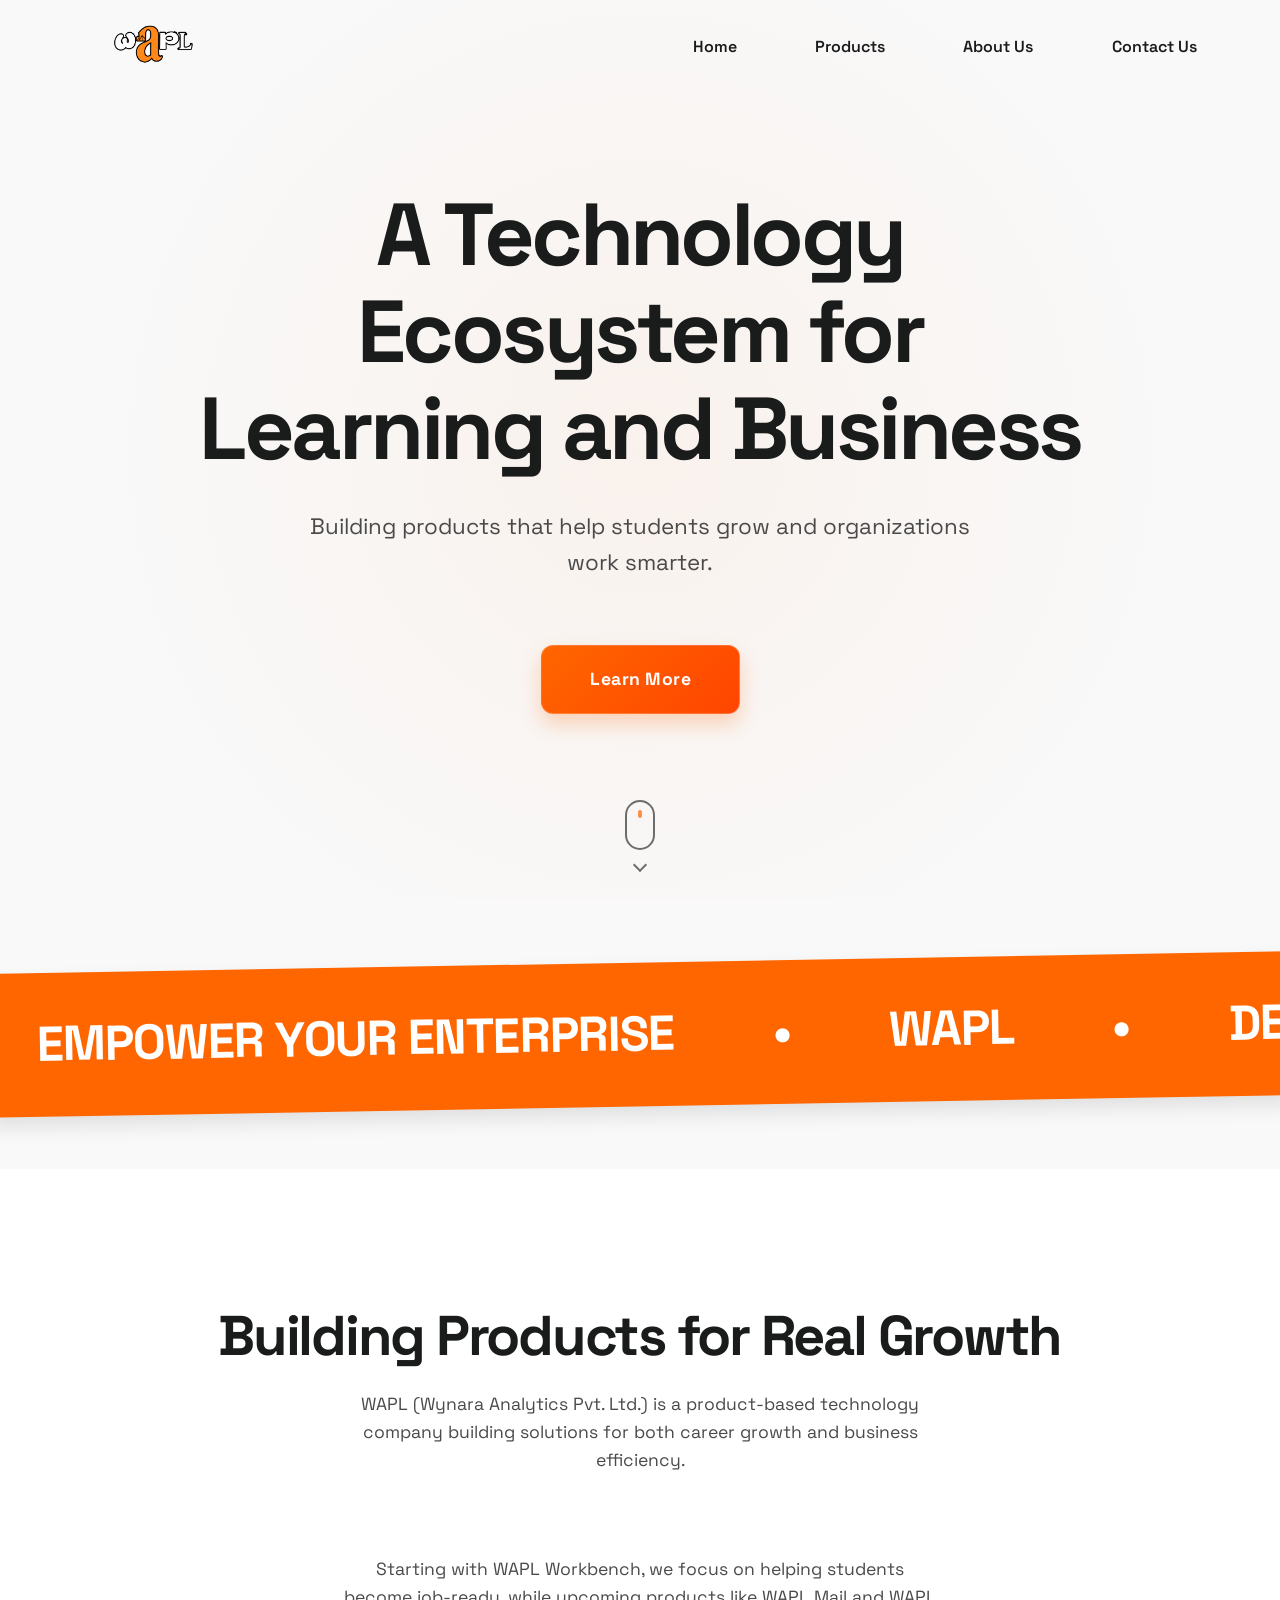
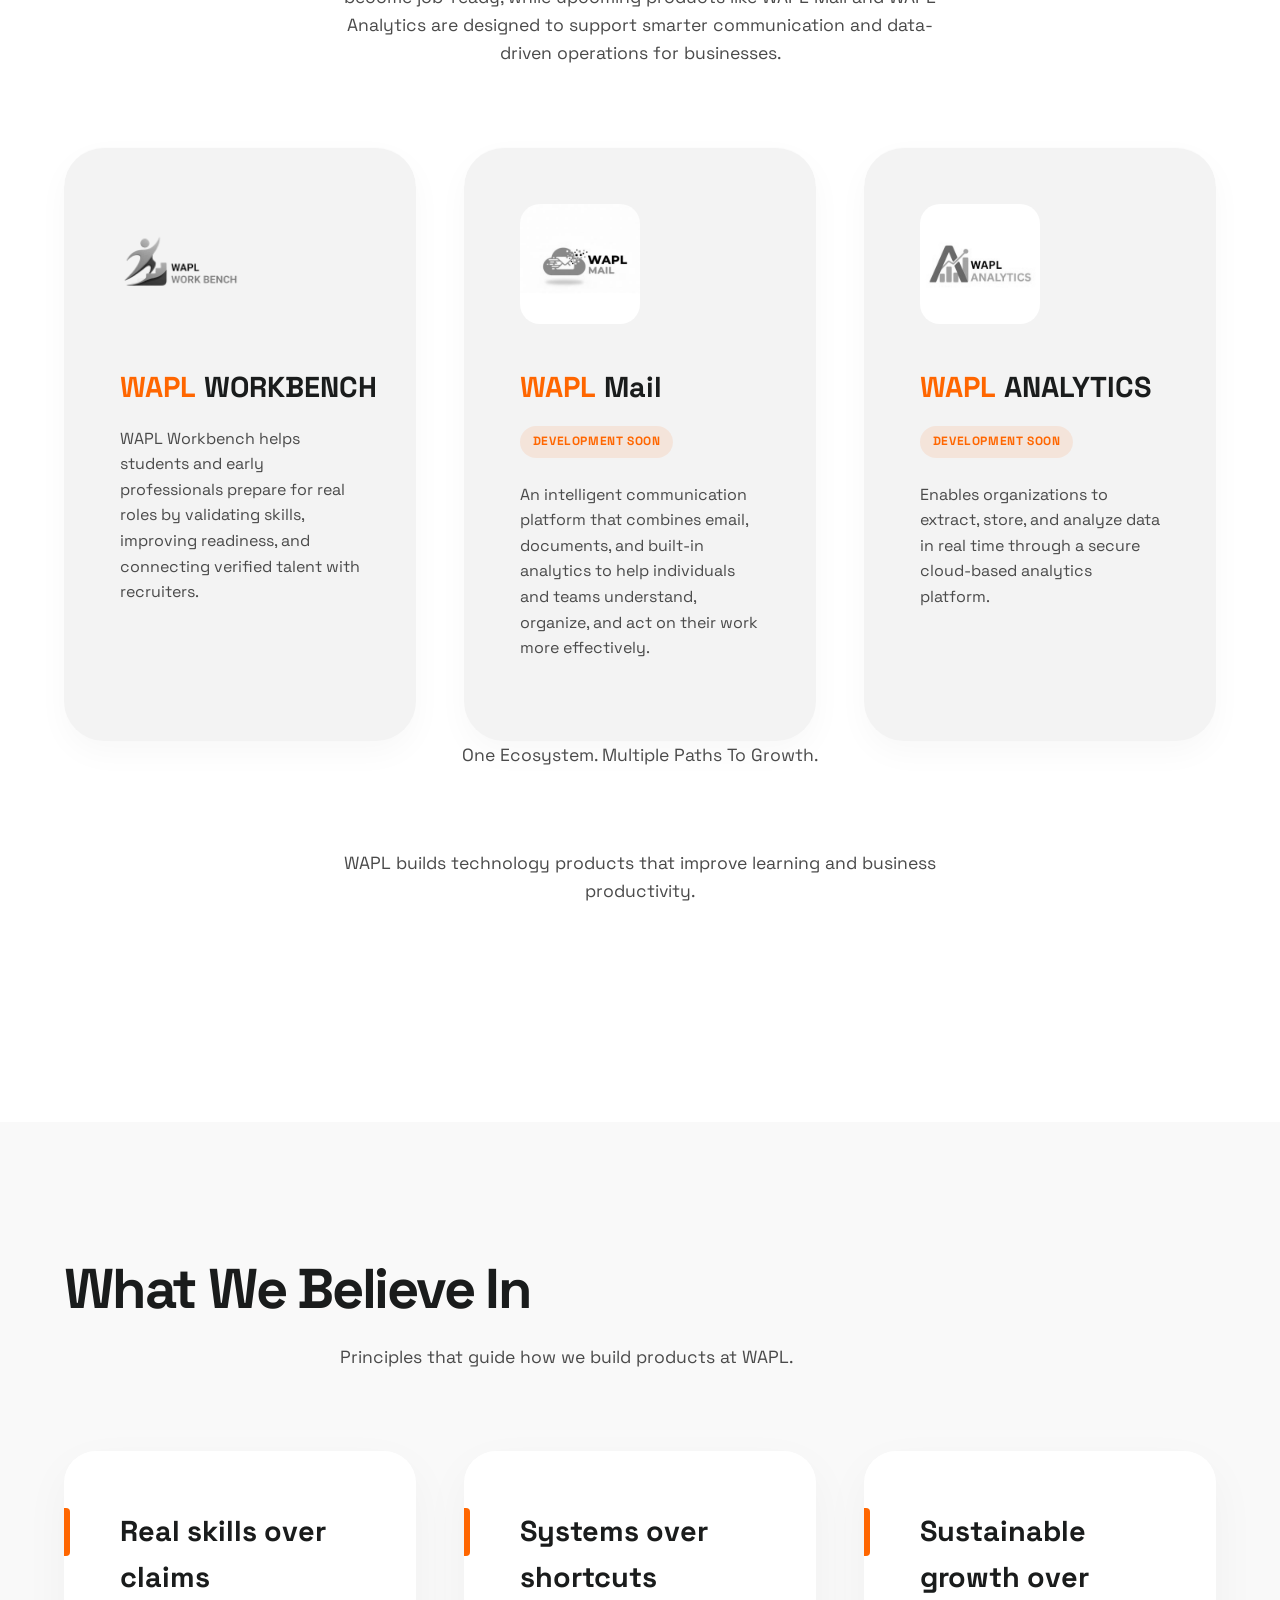
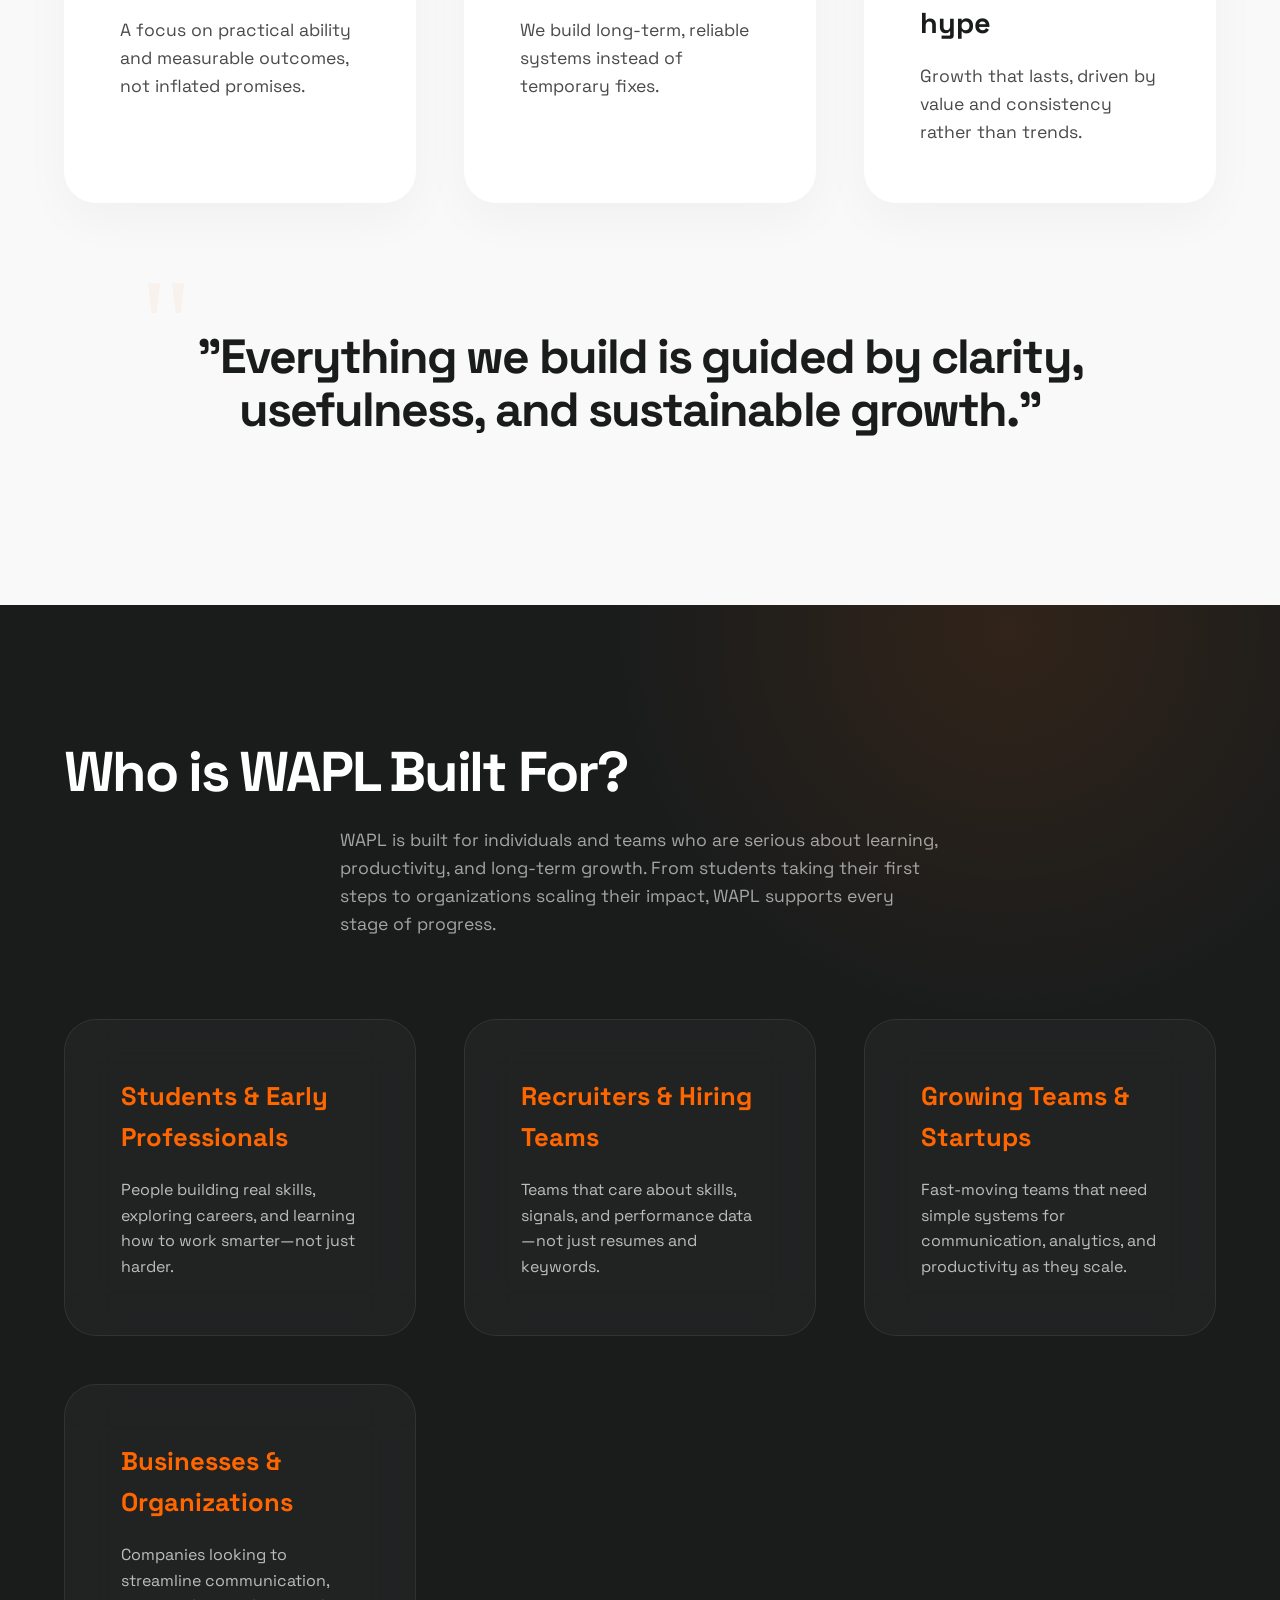
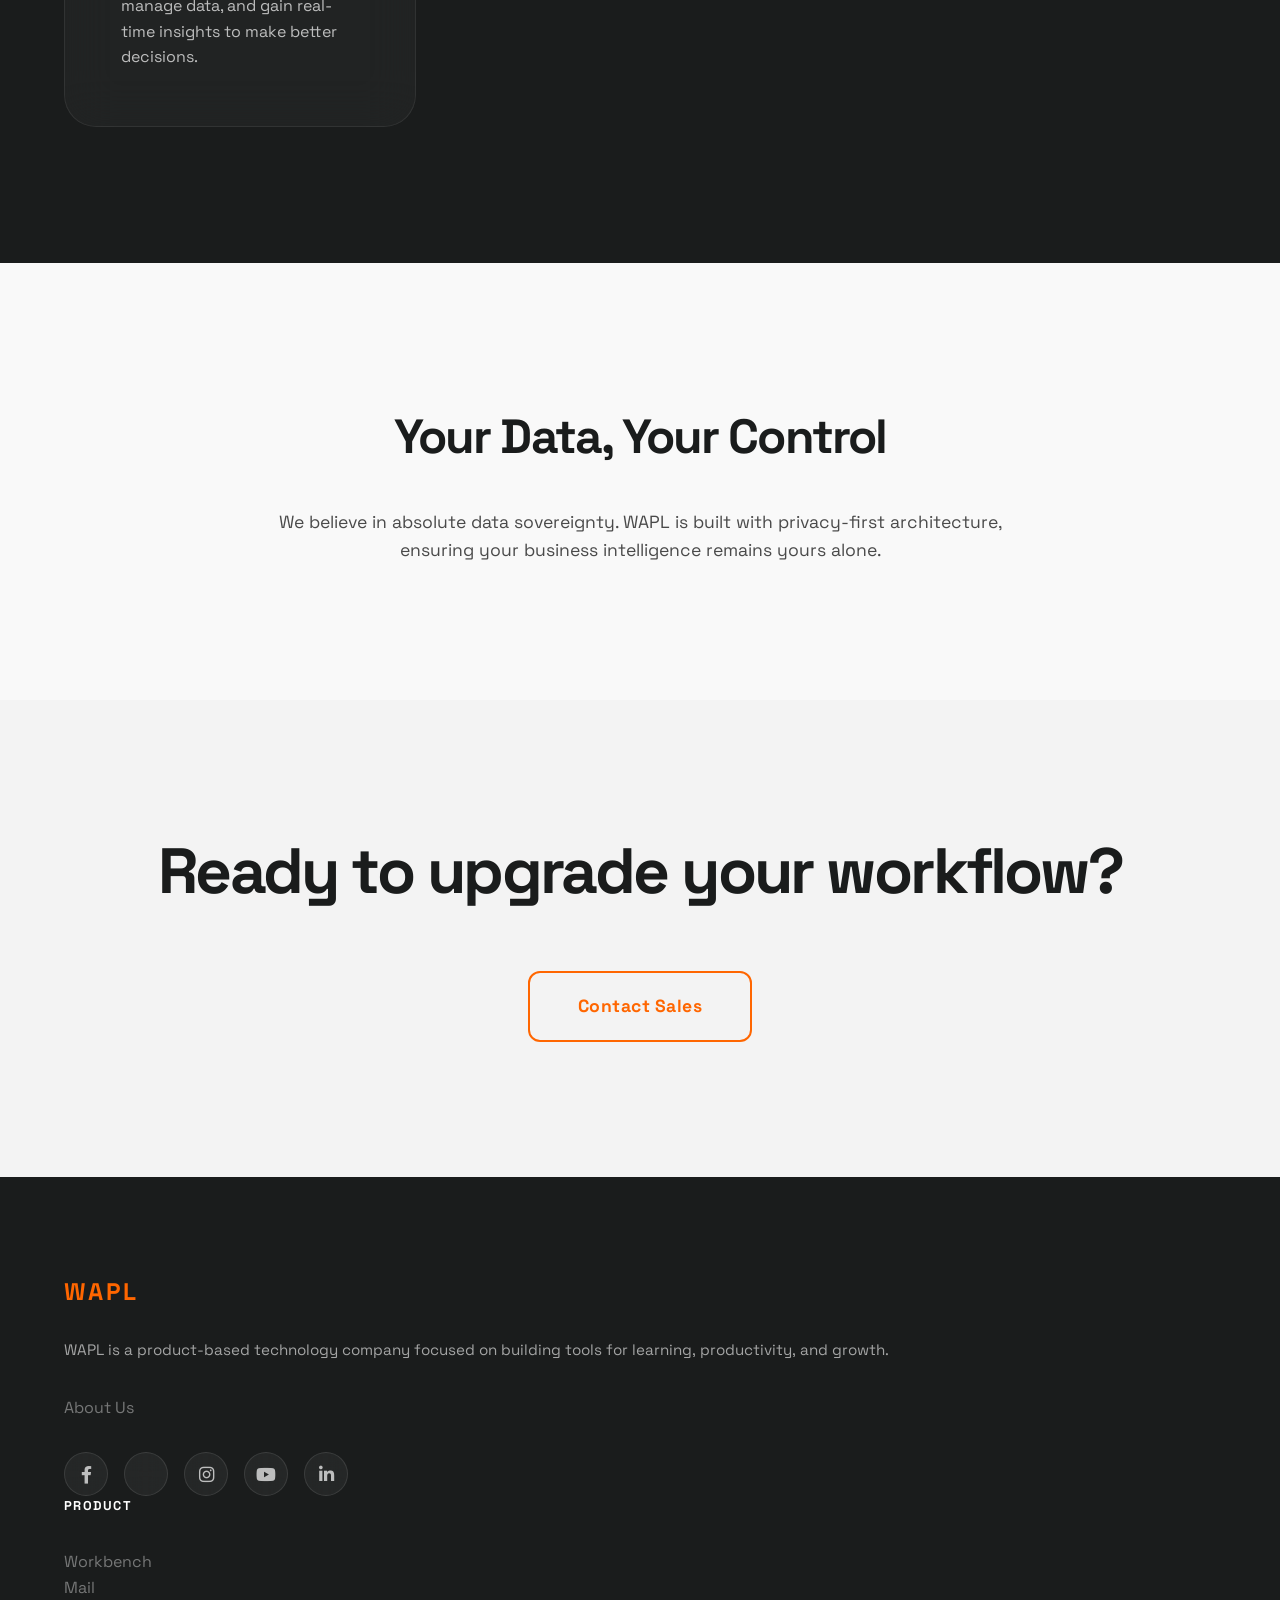
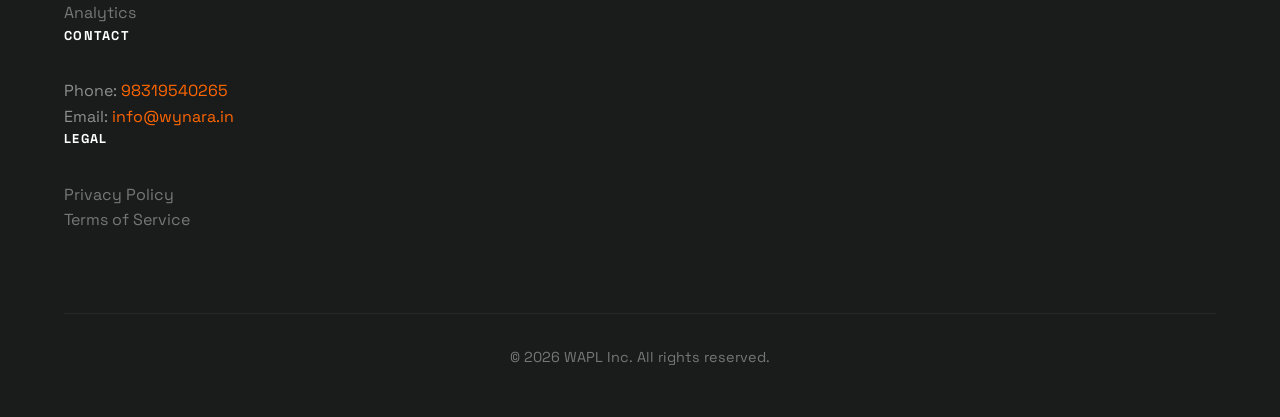
<file: index.htm>
<!DOCTYPE html>
<html lang="en">

<head>
    <meta charset="UTF-8">
    <meta name="viewport" content="width=device-width, initial-scale=1.0">
    <title>WAPL</title>
    <link href="https://fonts.googleapis.com/css2?family=Space+Grotesk:wght@300;400;500;600;700&display=swap"
        rel="stylesheet">
    <link rel="stylesheet" href="assets/css/style.css">
    <!-- FontAwesome for Icons -->
    <link rel="stylesheet" href="https://cdnjs.cloudflare.com/ajax/libs/font-awesome/6.0.0/css/all.min.css">
    <script src="assets/js/script.js" defer></script>
</head>

<body>
    <!-- Header -->
    <header>
        <nav>
            <div class="logo">
                <img src="images/Logo.png" alt="WAPL Logo" class="logo-img">
            </div>
            <ul class="nav-links">
                <li><a href="index.html">Home</a></li>
                <li><a href="#products">Products</a></li>
                <!-- <li><a href="careers.html">Careers</a></li> -->
                <li><a href="#about">About Us</a></li>
                <li><a href="#contact">Contact Us</a></li>
            </ul>
            <div class="hamburger">
                <span></span>
                <span></span>
                <span></span>
            </div>
            <!-- <div class="nav-buttons">
                <a href="#" class="btn btn-secondary">Sign In</a>
                <a href="#" class="btn btn-primary">Get Started</a>
            </div> -->
        </nav>
    </header>

    <!-- Hero Section -->
    <section class="hero">

        <div class="hero-shapes">
            <div class="shape shape-1"></div>
            <div class="shape shape-2"></div>
            <div class="shape shape-3"></div>
        </div>

        <div class="hero-content reveal zoom-in">
            <h1>A Technology Ecosystem for Learning and Business</h1>
            <p class="reveal delay-200">Building products that help students grow and organizations work smarter.</p>
            <div class="hero-buttons reveal delay-400">
                <a href="#products" class="btn btn-primary">Learn More</a>
            </div>
        </div>

        <div class="scroll-indicator">
            <div class="mouse">
                <div class="wheel"></div>
            </div>
            <div class="arrow"></div>
        </div>
    </section>

    <!-- Marquee Section -->
    <div class="marquee-container">
        <div class="marquee-content">
            <span class="marquee-item">EMPOWER YOUR ENTERPRISE</span>
            <span class="marquee-item">•</span>
            <span class="marquee-item">WAPL</span>
            <span class="marquee-item">•</span>
            <span class="marquee-item">DESIGNING THE FUTURE</span>
            <span class="marquee-item">•</span>
            <span class="marquee-item">UNIFIED WORKFLOW</span>
            <span class="marquee-item">•</span>
            <span class="marquee-item">EMPOWER YOUR ENTERPRISE</span>
            <span class="marquee-item">•</span>
            <span class="marquee-item">WAPL</span>
            <span class="marquee-item">•</span>
            <span class="marquee-item">DESIGNING THE FUTURE</span>
            <span class="marquee-item">•</span>
            <span class="marquee-item">UNIFIED WORKFLOW</span>
            <span class="marquee-item">•</span>
        </div>
    </div>

    <!-- Featured Apps -->
    <section id="products" class="featured-apps">
        <h2 class="section-title reveal fade-up">Building Products for Real Growth</h2>
        <p class="section-subtitle reveal delay-100">
            WAPL (Wynara Analytics Pvt. Ltd.) is a product-based technology company building solutions for both career
            growth and business efficiency.
        </p>
        <p class="section-subtitle reveal delay-200">
            Starting with WAPL Workbench, we focus on helping students become job-ready, while upcoming products like
            WAPL Mail and WAPL Analytics are designed to support smarter communication and data-driven operations for
            businesses.
        </p>
        <div class="apps-grid">
            <a href="wapl_workbench.html" class="app-card reveal delay-100">
                <img src="assets/img/workbench_logo.png" alt="WAPL Workbench" class="app-logo">
                <h3><span>WAPL</span> WORKBENCH</h3>
                <p>WAPL Workbench helps students and early professionals prepare for real roles by validating skills,
                    improving readiness, and connecting verified talent with recruiters.</p>
            </a>
            <a href="wapl_mail.html" class="app-card reveal delay-200">
                <img src="images/WAPL mail.jpg.jpeg" alt="WAPL Mail" class="app-logo">
                <h3><span>WAPL</span> Mail</h3>
                <div class="badge-coming-soon">Development Soon</div>
                <p>An intelligent communication platform that combines email, documents, and built-in analytics to help
                    individuals and teams understand, organize, and act on their work more effectively.</p>
            </a>
            <a href="wapl_analytics.html" class="app-card reveal delay-300">
                <img src="images/WAPL analytics (1).jpg.jpeg" alt="WAPL Analytics" class="app-logo">
                <h3><span>WAPL</span> ANALYTICS</h3>
                <div class="badge-coming-soon">Development Soon</div>
                <p>Enables organizations to extract, store, and analyze data in real time through a secure cloud-based
                    analytics platform.</p>
            </a>
        </div>
        <p class="section-subtitle reveal delay-300">One Ecosystem. Multiple Paths To Growth.</p>
        <p class="section-subtitle reveal delay-400">WAPL builds technology products that improve learning and business
            productivity.</p>
    </section>

    <!-- Principles Section -->
    <section class="principles-section">
        <h2 class="section-title reveal fade-up">What We Believe In</h2>
        <p class="section-subtitle reveal delay-100">Principles that guide how we build products at WAPL.</p>
        <div class="principles-grid">
            <div class="principle-card reveal delay-100">
                <h3>Real skills over claims</h3>
                <p>A focus on practical ability and measurable outcomes, not inflated promises.</p>
            </div>
            <div class="principle-card reveal delay-200">
                <h3>Systems over shortcuts</h3>
                <p>We build long-term, reliable systems instead of temporary fixes.</p>
            </div>
            <div class="principle-card reveal delay-300">
                <h3>Sustainable growth over hype</h3>
                <p>Growth that lasts, driven by value and consistency rather than trends.</p>
            </div>
        </div>
        <div class="principle-quote reveal delay-400">
            <blockquote>"Everything we build is guided by clarity, usefulness, and sustainable growth."</blockquote>
        </div>
    </section>

    <!-- Target Audience Section -->
    <section id="about" class="target-audience">
        <h2 class="section-title reveal">Who is WAPL Built For?</h2>
        <p class="section-subtitle reveal delay-100">
            WAPL is built for individuals and teams who are serious about learning, productivity, and long-term
            growth. From students taking their first steps to organizations scaling their impact, WAPL supports every
            stage of progress.
        </p>
        <div class="audience-grid">
            <div class="audience-item reveal zoom-in delay-100">
                <h3>Students & Early Professionals</h3>
                <p>People building real skills, exploring careers, and learning how to work smarter—not just harder.</p>
            </div>
            <div class="audience-item reveal zoom-in delay-200">
                <h3>Recruiters & Hiring Teams</h3>
                <p>Teams that care about skills, signals, and performance data—not just resumes and keywords.</p>
            </div>
            <div class="audience-item reveal zoom-in delay-300">
                <h3>Growing Teams & Startups</h3>
                <p>Fast-moving teams that need simple systems for communication, analytics, and productivity as they
                    scale.</p>
            </div>
            <div class="audience-item reveal zoom-in delay-400">
                <h3>Businesses & Organizations</h3>
                <p>Companies looking to streamline communication, manage data, and gain real-time insights to make
                    better decisions.</p>
            </div>
        </div>
    </section>

    <!-- Privacy Section -->
    <section class="privacy">
        <div class="privacy-content reveal fade-up">
            <h2>Your Data, Your Control</h2>
            <p class="reveal delay-200">We believe in absolute data sovereignty. WAPL is built with privacy-first
                architecture, ensuring your
                business intelligence remains yours alone.</p>
        </div>
    </section>

    <!-- CTA Section -->
    <section class="cta">
        <h2 class="reveal fade-up">Ready to upgrade your workflow?</h2>
        <div class="hero-buttons reveal delay-200">
            <!-- <a href="#" class="btn btn-cta-primary">Create Free Account</a> -->
            <a href="#" class="btn btn-cta-secondary">Contact Sales</a>
        </div>
    </section>

    <!-- Footer -->
    <footer id="contact">
        <div class="footer-content">
            <div class="footer-section">
                <h4 style="color: var(--primary-orange); font-size: 1.5rem; margin-bottom: 1.5rem;">WAPL</h4>
                <p style="color: rgba(255, 255, 255, 0.6); font-size: 0.95rem; line-height: 1.8; margin-bottom: 2rem;">
                    WAPL is a product-based technology company focused on building tools for learning, productivity, and
                    growth.
                </p>
                <ul>
                    <li><a href="#" class="placeholder-link">About Us</a></li>
                </ul>
                <div class="social-icons">
                    <a href="https://www.facebook.com/people/WAPL/61584921947302/" class="social-icon facebook" target="_blank"><i class="fab fa-facebook-f"></i></a>
                    <a href="https://x.com/waplcompany" class="social-icon twitter" target="_blank"><i class="fab fa-x-twitter"></i></a>
                    <a href="https://www.instagram.com/waplcompany/" class="social-icon instagram" target="_blank"><i class="fab fa-instagram"></i></a>
                    <a href="https://www.youtube.com/@waplcompany" class="social-icon youtube" target="_blank"><i class="fab fa-youtube"></i></a>
                    <a href="https://www.linkedin.com/company/waplcompany" class="social-icon linkedin" target="_blank"><i class="fab fa-linkedin-in"></i></a>
                </div>
            </div>
            <div class="footer-section">
                <h4>Product</h4>
                <ul>
                    <li><a href="wapl_workbench.html">Workbench</a></li>
                    <li><a href="wapl_mail.html">Mail</a></li>
                    <li><a href="wapl_analytics.html">Analytics</a></li>
                </ul>
            </div>
            <div class="footer-section">
                <h4>Contact</h4>
                <ul>
                    <li>Phone: <a href="tel:98319540265" style="color: var(--primary-orange);">98319540265</a></li>
                    <li>Email: <a href="mailto:info@wynara.in" style="color: var(--primary-orange);">info@wynara.in</a>
                    </li>
                </ul>
            </div>
            <div class="footer-section">
                <h4>Legal</h4>
                <ul>
                    <li><a href="#" class="placeholder-link">Privacy Policy</a></li>
                    <li><a href="#" class="placeholder-link">Terms of Service</a></li>
                </ul>
            </div>
        </div>
        <div class="footer-bottom">
            <p style="color: rgba(255, 255, 255, 0.4);">&copy; 2026 WAPL Inc. All rights reserved.</p>
        </div>
    </footer>


</body>

<script>
    // Prevent default for placeholder links
    document.addEventListener('DOMContentLoaded', function () {
        document.querySelectorAll('a.placeholder-link').forEach(function (link) {
            link.addEventListener('click', function (e) {
                e.preventDefault();
            });
        });
    });
</script>

</html>
</file>
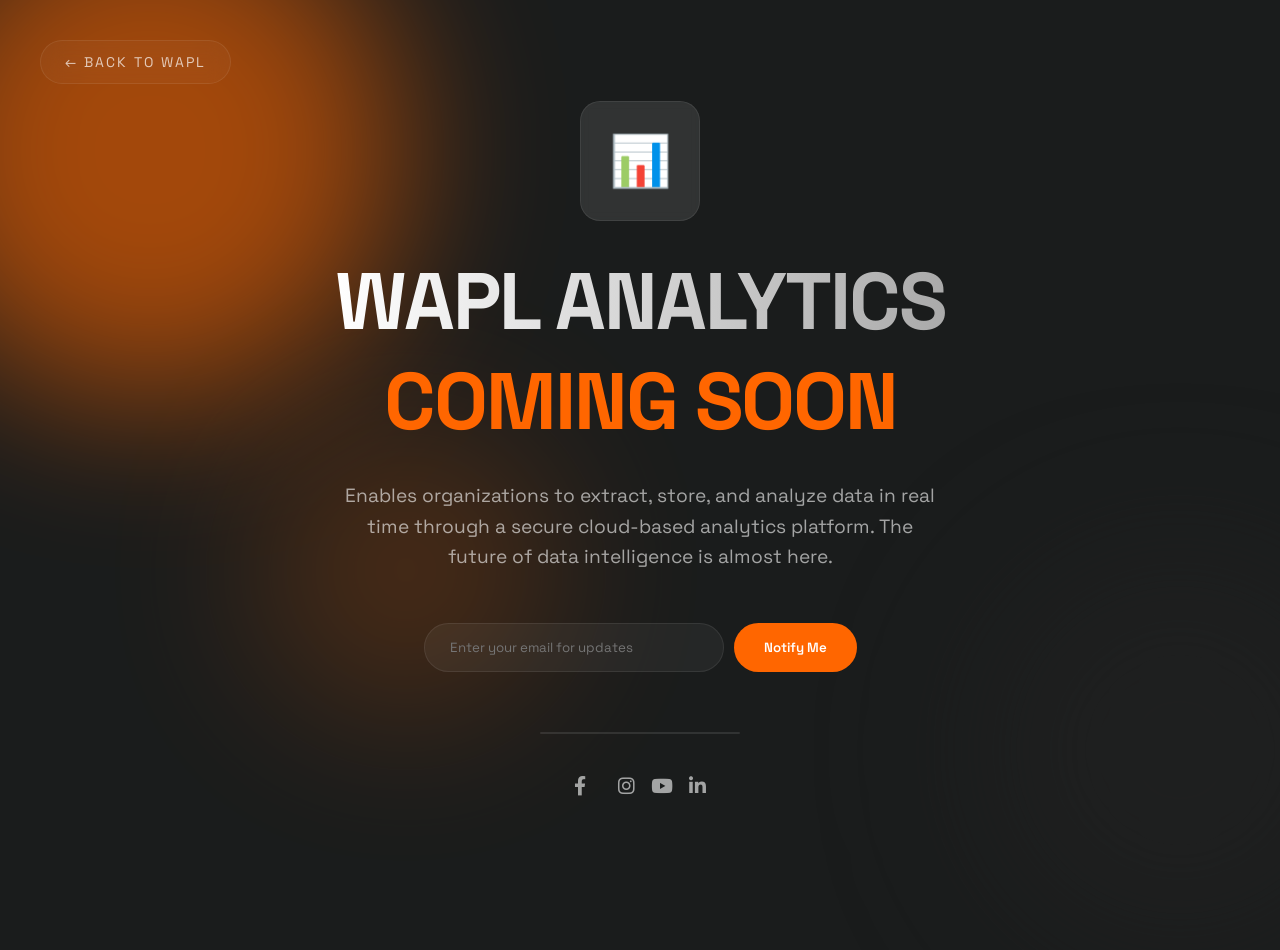
<file: wapl_analytics.html>
<!DOCTYPE html>
<html lang="en">

<head>
    <meta charset="UTF-8">
    <meta name="viewport" content="width=device-width, initial-scale=1.0">
    <title>WAPL Analytics | Coming Soon</title>
    <link href="https://fonts.googleapis.com/css2?family=Space+Grotesk:wght@300;400;500;600;700&display=swap"
        rel="stylesheet">
    <!-- FontAwesome for Icons -->
    <link rel="stylesheet" href="https://cdnjs.cloudflare.com/ajax/libs/font-awesome/6.0.0/css/all.min.css">
    <style>
        :root {
            --primary: #FF6600;
            --primary-dark: #A33E00;
            --bg: #1A1C1C;
            --text: #FFFFFF;
            --glass: rgba(255, 255, 255, 0.03);
            --glass-border: rgba(255, 255, 255, 0.08);
        }

        * {
            margin: 0;
            padding: 0;
            box-sizing: border-box;
        }

        body {
            font-family: 'Space Grotesk', sans-serif;
            background-color: var(--bg);
            color: var(--text);
            height: 100vh;
            width: 100vw;
            overflow: hidden;
            display: flex;
            justify-content: center;
            align-items: center;
            position: relative;
        }

        /* Abstract Background blobs */
        .blob {
            position: absolute;
            border-radius: 50%;
            filter: blur(80px);
            opacity: 0.6;
            animation: float 10s infinite alternate cubic-bezier(0.45, 0.05, 0.55, 0.95);
        }

        .blob-1 {
            width: 500px;
            height: 500px;
            background: #ff6600;
            top: -100px;
            left: -100px;
            animation-delay: 0s;
        }

        .blob-2 {
            width: 400px;
            height: 400px;
            background: #222222;
            bottom: -50px;
            right: -100px;
            animation-delay: -2s;
        }

        .blob-3 {
            width: 300px;
            height: 300px;
            background: #ff6600;
            bottom: 20%;
            left: 20%;
            opacity: 0.2;
            animation-delay: -4s;
        }

        @keyframes float {
            0% {
                transform: translate(0, 0) scale(1);
            }

            100% {
                transform: translate(30px, 50px) scale(1.1);
            }
        }

        /* Home Button */
        .home-btn {
            position: absolute;
            top: 40px;
            left: 40px;
            color: rgba(255, 255, 255, 0.7);
            text-decoration: none;
            font-size: 14px;
            letter-spacing: 2px;
            text-transform: uppercase;
            border: 1px solid var(--glass-border);
            padding: 12px 24px;
            border-radius: 50px;
            backdrop-filter: blur(10px);
            background: var(--glass);
            transition: all 0.3s ease;
            z-index: 100;
        }

        .home-btn:hover {
            background: rgba(255, 255, 255, 0.1);
            color: white;
            border-color: var(--primary);
        }

        /* Main Content Container */
        .container {
            position: relative;
            z-index: 10;
            text-align: center;
        }

        /* 3D Analytics Icon Animation */
        .icon-container {
            width: 120px;
            height: 120px;
            /* Slightly taller for graph */
            background: rgba(255, 255, 255, 0.1);
            border-radius: 20px;
            /* Slightly more rounded */
            margin: 0 auto 40px;
            position: relative;
            display: flex;
            justify-content: center;
            align-items: center;
            backdrop-filter: blur(5px);
            border: 1px solid var(--glass-border);
            animation: float-icon 3s ease-in-out infinite;
        }

        @keyframes float-icon {

            0%,
            100% {
                transform: translateY(0) rotate(0deg);
            }

            50% {
                transform: translateY(-15px) rotate(2deg);
            }
        }

        .chart-icon {
            font-size: 50px;
            color: var(--secondary);
            z-index: 2;
            opacity: 0;
            transform: scale(0.5);
            animation: pop-in 0.8s 0.2s forwards cubic-bezier(0.34, 1.56, 0.64, 1);
        }

        @keyframes pop-in {
            to {
                opacity: 1;
                transform: scale(1);
            }
        }

        /* Typography */
        h1 {
            font-size: 5rem;
            font-weight: 700;
            line-height: 1;
            margin-bottom: 20px;
            letter-spacing: -2px;
            background: linear-gradient(to right, #fff, #aaa);
            background-clip: text;
            -webkit-background-clip: text;
            -webkit-text-fill-color: transparent;
            opacity: 0;
            animation: reveal-text 1s 0.5s forwards cubic-bezier(0.2, 0.8, 0.2, 1);
        }

        h2 {
            font-size: 5rem;
            font-weight: 700;
            line-height: 1;
            margin-bottom: 40px;
            letter-spacing: -2px;
            color: var(--primary);
            position: relative;
            display: inline-block;
            opacity: 0;
            transform: translateY(20px);
            animation: slide-up-fade 1s 0.7s forwards cubic-bezier(0.2, 0.8, 0.2, 1);
        }

        /* Glitch effect on hover */
        h2:hover {
            animation: glitch 0.3s cubic-bezier(.25, .46, .45, .94) both infinite;
            color: #fff;
        }

        @keyframes glitch {
            0% {
                transform: translate(0)
            }

            20% {
                transform: translate(-2px, 2px)
            }

            40% {
                transform: translate(-2px, -2px)
            }

            60% {
                transform: translate(2px, 2px)
            }

            80% {
                transform: translate(2px, -2px)
            }

            100% {
                transform: translate(0)
            }
        }

        p {
            font-size: 1.2rem;
            color: rgba(255, 255, 255, 0.6);
            max-width: 600px;
            margin: 0 auto;
            line-height: 1.6;
            opacity: 0;
            transform: translateY(20px);
            animation: slide-up-fade 1s 0.9s forwards ease-out;
        }

        /* Notify Form */
        .notify-form {
            margin-top: 50px;
            display: flex;
            gap: 10px;
            justify-content: center;
            opacity: 0;
            animation: fade-in 1s 1.2s forwards;
        }

        .notify-input {
            padding: 15px 25px;
            border-radius: 50px;
            border: 1px solid var(--glass-border);
            background: rgba(255, 255, 255, 0.05);
            color: white;
            width: 300px;
            font-family: inherit;
            outline: none;
            transition: all 0.3s;
        }

        .notify-input:focus {
            border-color: var(--primary);
            background: rgba(255, 255, 255, 0.1);
        }

        .notify-btn {
            padding: 15px 30px;
            border-radius: 50px;
            border: none;
            background: var(--primary);
            color: white;
            font-weight: 600;
            font-family: inherit;
            cursor: pointer;
            transition: all 0.3s;
        }

        .notify-btn:hover {
            transform: scale(1.05);
            box-shadow: 0 0 20px rgba(255, 102, 0, 0.4);
        }

        /* Animations */
        @keyframes reveal-text {
            to {
                opacity: 1;
            }
        }

        @keyframes slide-up-fade {
            to {
                opacity: 1;
                transform: translateY(0);
            }
        }

        @keyframes fade-in {
            to {
                opacity: 1;
            }
        }

        /* Progress Bar for visual effect */
        .progress-container {
            width: 200px;
            height: 2px;
            background: rgba(255, 255, 255, 0.1);
            margin: 60px auto 0;
            border-radius: 2px;
            overflow: hidden;
            opacity: 0;
            animation: fade-in 1s 1.5s forwards;
        }

        .progress-bar {
            height: 100%;
            width: 0%;
            background: var(--secondary);
            /* Cyan bar */
            animation: progress 20s infinite linear;
        }

        @keyframes progress {
            0% {
                width: 0%;
            }

            50% {
                width: 70%;
            }

            100% {
                width: 100%;
            }
        }

        /* Responsiveness */
        @media (max-width: 768px) {

            h1,
            h2 {
                font-size: 3rem;
            }

            .blob {
                width: 250px;
                height: 250px;
            }

            .notify-input {
                width: 200px;
            }
        }
    </style>
</head>

<body>

    <!-- Blobs -->
    <div class="blob blob-1"></div>
    <div class="blob blob-2"></div>
    <div class="blob blob-3"></div>

    <a href="wapl_workbench.html" class="home-btn">&larr; Back to WAPL</a>

    <div class="container">
        <div class="icon-container">
            <div class="chart-icon">📊</div>
        </div>

        <h1>WAPL ANALYTICS</h1>
        <h2>COMING SOON</h2>

        <p>Enables organizations to extract, store, and analyze data in real time through a secure cloud-based analytics
            platform. The future of data intelligence is almost here.</p>

        <div class="notify-form">
            <input type="email" class="notify-input" placeholder="Enter your email for updates">
            <button class="notify-btn">Notify Me</button>
        </div>

        <div class="progress-container">
            <div class="progress-bar"></div>
        </div>

        <div class="social-icons" style="display: flex; gap: 1rem; margin-top: 2.5rem; justify-content: center;">
            <a href="https://www.facebook.com/people/WAPL/61584921947302/" target="_blank" style="color: rgba(255, 255, 255, 0.6); font-size: 1.2rem; transition: all 0.3s ease;"><i class="fab fa-facebook-f"></i></a>
            <a href="https://x.com/waplcompany" target="_blank" style="color: rgba(255, 255, 255, 0.6); font-size: 1.2rem; transition: all 0.3s ease;"><i class="fab fa-x-twitter"></i></a>
            <a href="https://www.instagram.com/waplcompany/" target="_blank" style="color: rgba(255, 255, 255, 0.6); font-size: 1.2rem; transition: all 0.3s ease;"><i class="fab fa-instagram"></i></a>
            <a href="https://www.youtube.com/@waplcompany" target="_blank" style="color: rgba(255, 255, 255, 0.6); font-size: 1.2rem; transition: all 0.3s ease;"><i class="fab fa-youtube"></i></a>
            <a href="https://www.linkedin.com/company/waplcompany" target="_blank" style="color: rgba(255, 255, 255, 0.6); font-size: 1.2rem; transition: all 0.3s ease;"><i class="fab fa-linkedin-in"></i></a>
        </div>
    </div>

    <script>
        // Simple parallax effect for blobs
        document.addEventListener('mousemove', (e) => {
            const blobs = document.querySelectorAll('.blob');
            const x = e.clientX / window.innerWidth;
            const y = e.clientY / window.innerHeight;

            blobs.forEach((blob, index) => {
                const speed = (index + 1) * 20;
                blob.style.transform = `translate(${x * speed}px, ${y * speed}px)`;
            });
        });
    </script>
</body>

<script>
// Prevent default for placeholder links (if any are added in the future)
document.addEventListener('DOMContentLoaded', function() {
    document.querySelectorAll('a.placeholder-link').forEach(function(link) {
        link.addEventListener('click', function(e) {
            e.preventDefault();
        });
    });
});
</script>
</html>
</file>
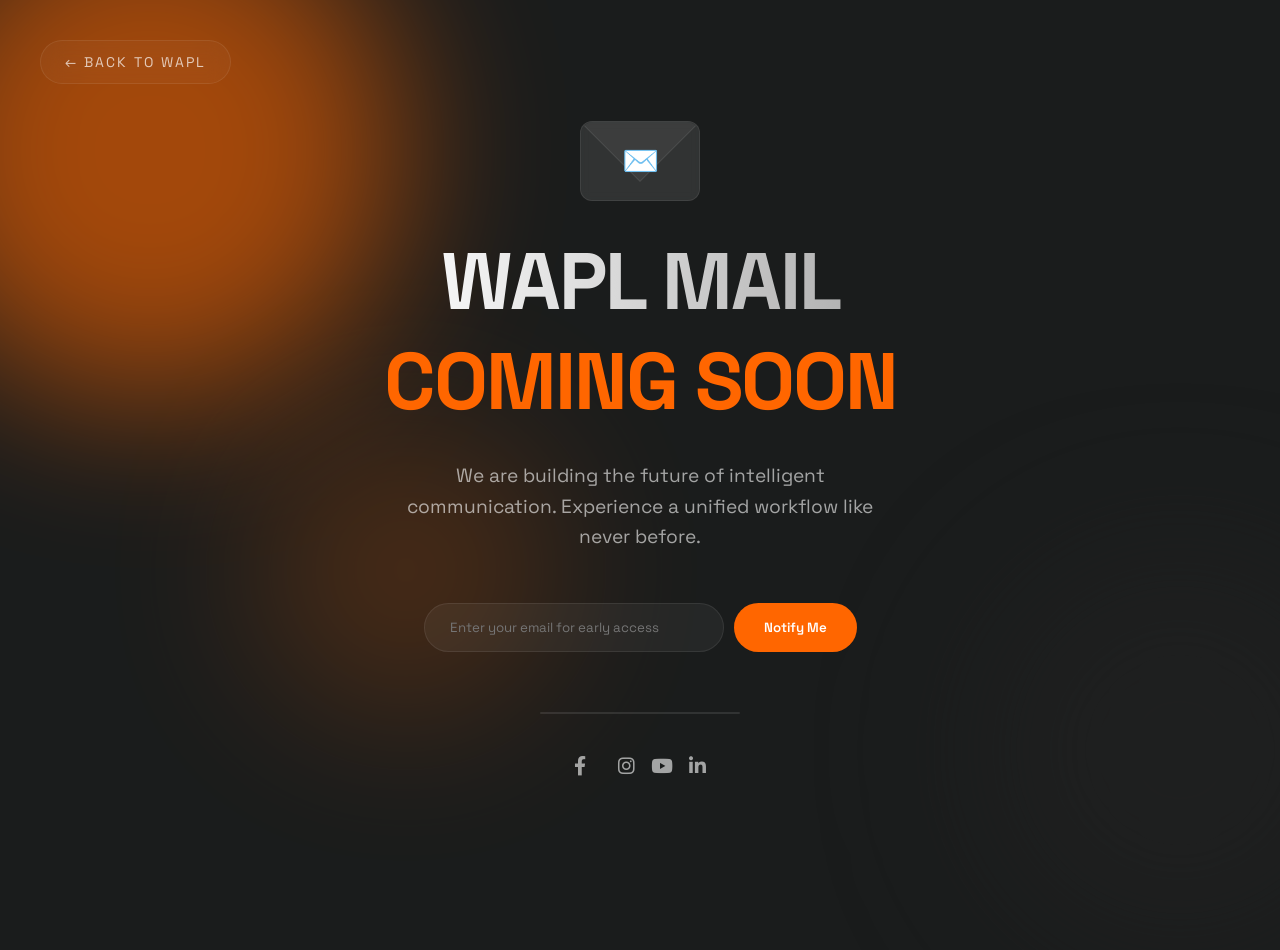
<file: wapl_mail.html>
<!DOCTYPE html>
<html lang="en">

<head>
    <meta charset="UTF-8">
    <meta name="viewport" content="width=device-width, initial-scale=1.0">
    <title>WAPL Mail | Coming Soon</title>
    <link href="https://fonts.googleapis.com/css2?family=Space+Grotesk:wght@300;400;500;600;700&display=swap"
        rel="stylesheet">
    <!-- FontAwesome for Icons -->
    <link rel="stylesheet" href="https://cdnjs.cloudflare.com/ajax/libs/font-awesome/6.0.0/css/all.min.css">
    <style>
        :root {
            --primary: #FF6600;
            --primary-dark: #A33E00;
            --bg: #1A1C1C;
            --text: #FFFFFF;
            --glass: rgba(255, 255, 255, 0.03);
            --glass-border: rgba(255, 255, 255, 0.08);
        }

        * {
            margin: 0;
            padding: 0;
            box-sizing: border-box;
        }

        body {
            font-family: 'Space Grotesk', sans-serif;
            background-color: var(--bg);
            color: var(--text);
            height: 100vh;
            width: 100vw;
            overflow: hidden;
            display: flex;
            justify-content: center;
            align-items: center;
            position: relative;
        }

        /* Abstract Background blobs */
        .blob {
            position: absolute;
            border-radius: 50%;
            filter: blur(80px);
            opacity: 0.6;
            animation: float 10s infinite alternate cubic-bezier(0.45, 0.05, 0.55, 0.95);
        }

        .blob-1 {
            width: 500px;
            height: 500px;
            background: #ff6600;
            top: -100px;
            left: -100px;
            animation-delay: 0s;
        }

        .blob-2 {
            width: 400px;
            height: 400px;
            background: #222222;
            bottom: -50px;
            right: -100px;
            animation-delay: -2s;
        }

        .blob-3 {
            width: 300px;
            height: 300px;
            background: #ff6600;
            bottom: 20%;
            left: 20%;
            opacity: 0.2;
            animation-delay: -4s;
        }

        @keyframes float {
            0% {
                transform: translate(0, 0) scale(1);
            }

            100% {
                transform: translate(30px, 50px) scale(1.1);
            }
        }

        /* Home Button */
        .home-btn {
            position: absolute;
            top: 40px;
            left: 40px;
            color: rgba(255, 255, 255, 0.7);
            text-decoration: none;
            font-size: 14px;
            letter-spacing: 2px;
            text-transform: uppercase;
            border: 1px solid var(--glass-border);
            padding: 12px 24px;
            border-radius: 50px;
            backdrop-filter: blur(10px);
            background: var(--glass);
            transition: all 0.3s ease;
            z-index: 100;
        }

        .home-btn:hover {
            background: rgba(255, 255, 255, 0.1);
            color: white;
            border-color: var(--primary);
        }

        /* Main Content Container */
        .container {
            position: relative;
            z-index: 10;
            text-align: center;
        }

        /* 3D Envelope Animation */
        .envelope-container {
            width: 120px;
            height: 80px;
            background: rgba(255, 255, 255, 0.1);
            border-radius: 12px;
            margin: 0 auto 40px;
            position: relative;
            display: flex;
            justify-content: center;
            align-items: center;
            backdrop-filter: blur(5px);
            border: 1px solid var(--glass-border);
            animation: float-icon 3s ease-in-out infinite;
        }

        @keyframes float-icon {

            0%,
            100% {
                transform: translateY(0);
            }

            50% {
                transform: translateY(-15px);
            }
        }

        .envelope-flap {
            position: absolute;
            top: 0;
            left: 0;
            width: 100%;
            height: 100%;
            overflow: hidden;
            border-radius: 12px;
        }

        .envelope-flap::before {
            content: '';
            position: absolute;
            top: -50%;
            left: 50%;
            transform: translate(-50%, 0) rotate(45deg);
            width: 80px;
            height: 80px;
            background: rgba(255, 255, 255, 0.05);
            border: 1px solid var(--glass-border);
        }

        .mail-icon {
            font-size: 30px;
            color: var(--primary);
            z-index: 2;
            opacity: 0;
            transform: translateY(20px);
            animation: slide-up-fade 0.8s 0.2s forwards ease-out;
        }

        /* Typography */
        h1 {
            font-size: 5rem;
            font-weight: 700;
            line-height: 1;
            margin-bottom: 20px;
            letter-spacing: -2px;
            background: linear-gradient(to right, #fff, #aaa);
            background-clip: text;
            -webkit-background-clip: text;
            -webkit-text-fill-color: transparent;
            opacity: 0;
            animation: reveal-text 1s 0.5s forwards cubic-bezier(0.2, 0.8, 0.2, 1);
        }

        h2 {
            font-size: 5rem;
            font-weight: 700;
            line-height: 1;
            margin-bottom: 40px;
            letter-spacing: -2px;
            color: var(--primary);
            position: relative;
            display: inline-block;
            opacity: 0;
            transform: translateY(20px);
            animation: slide-up-fade 1s 0.7s forwards cubic-bezier(0.2, 0.8, 0.2, 1);
        }

        /* Glitch effect on hover */
        h2:hover {
            animation: glitch 0.3s cubic-bezier(.25, .46, .45, .94) both infinite;
            color: #fff;
        }

        @keyframes glitch {
            0% {
                transform: translate(0)
            }

            20% {
                transform: translate(-2px, 2px)
            }

            40% {
                transform: translate(-2px, -2px)
            }

            60% {
                transform: translate(2px, 2px)
            }

            80% {
                transform: translate(2px, -2px)
            }

            100% {
                transform: translate(0)
            }
        }

        p {
            font-size: 1.2rem;
            color: rgba(255, 255, 255, 0.6);
            max-width: 500px;
            margin: 0 auto;
            line-height: 1.6;
            opacity: 0;
            transform: translateY(20px);
            animation: slide-up-fade 1s 0.9s forwards ease-out;
        }

        /* Notify Form */
        .notify-form {
            margin-top: 50px;
            display: flex;
            gap: 10px;
            justify-content: center;
            opacity: 0;
            animation: fade-in 1s 1.2s forwards;
        }

        .notify-input {
            padding: 15px 25px;
            border-radius: 50px;
            border: 1px solid var(--glass-border);
            background: rgba(255, 255, 255, 0.05);
            color: white;
            width: 300px;
            font-family: inherit;
            outline: none;
            transition: all 0.3s;
        }

        .notify-input:focus {
            border-color: var(--primary);
            background: rgba(255, 255, 255, 0.1);
        }

        .notify-btn {
            padding: 15px 30px;
            border-radius: 50px;
            border: none;
            background: var(--primary);
            color: white;
            font-weight: 600;
            font-family: inherit;
            cursor: pointer;
            transition: all 0.3s;
        }

        .notify-btn:hover {
            transform: scale(1.05);
            box-shadow: 0 0 20px rgba(255, 102, 0, 0.4);
        }

        /* Animations */
        @keyframes reveal-text {
            to {
                opacity: 1;
            }
        }

        @keyframes slide-up-fade {
            to {
                opacity: 1;
                transform: translateY(0);
            }
        }

        @keyframes fade-in {
            to {
                opacity: 1;
            }
        }

        /* Progress Bar for visual effect */
        .progress-container {
            width: 200px;
            height: 2px;
            background: rgba(255, 255, 255, 0.1);
            margin: 60px auto 0;
            border-radius: 2px;
            overflow: hidden;
            opacity: 0;
            animation: fade-in 1s 1.5s forwards;
        }

        .progress-bar {
            height: 100%;
            width: 0%;
            background: var(--primary);
            animation: progress 20s infinite linear;
        }

        @keyframes progress {
            0% {
                width: 0%;
            }

            50% {
                width: 70%;
            }

            100% {
                width: 100%;
            }
        }

        /* Responsiveness */
        @media (max-width: 768px) {

            h1,
            h2 {
                font-size: 3rem;
            }

            .blob {
                width: 250px;
                height: 250px;
            }

            .notify-input {
                width: 200px;
            }
        }
    </style>
</head>

<body>

    <!-- Blobs -->
    <div class="blob blob-1"></div>
    <div class="blob blob-2"></div>
    <div class="blob blob-3"></div>

    <a href="wapl_workbench.html" class="home-btn">&larr; Back to WAPL</a>

    <div class="container">
        <div class="envelope-container">
            <div class="envelope-flap"></div>
            <div class="mail-icon">✉️</div>
        </div>

        <h1>WAPL MAIL</h1>
        <h2>COMING SOON</h2>

        <p>We are building the future of intelligent communication. Experience a unified workflow like never before.</p>

        <div class="notify-form">
            <input type="email" class="notify-input" placeholder="Enter your email for early access">
            <button class="notify-btn">Notify Me</button>
        </div>

        <div class="progress-container">
            <div class="progress-bar"></div>
        </div>

        <div class="social-icons" style="display: flex; gap: 1rem; margin-top: 2.5rem; justify-content: center;">
            <a href="https://www.facebook.com/people/WAPL/61584921947302/" target="_blank" style="color: rgba(255, 255, 255, 0.6); font-size: 1.2rem; transition: all 0.3s ease;"><i class="fab fa-facebook-f"></i></a>
            <a href="https://x.com/waplcompany" target="_blank" style="color: rgba(255, 255, 255, 0.6); font-size: 1.2rem; transition: all 0.3s ease;"><i class="fab fa-x-twitter"></i></a>
            <a href="https://www.instagram.com/waplcompany/" target="_blank" style="color: rgba(255, 255, 255, 0.6); font-size: 1.2rem; transition: all 0.3s ease;"><i class="fab fa-instagram"></i></a>
            <a href="https://www.youtube.com/@waplcompany" target="_blank" style="color: rgba(255, 255, 255, 0.6); font-size: 1.2rem; transition: all 0.3s ease;"><i class="fab fa-youtube"></i></a>
            <a href="https://www.linkedin.com/company/waplcompany" target="_blank" style="color: rgba(255, 255, 255, 0.6); font-size: 1.2rem; transition: all 0.3s ease;"><i class="fab fa-linkedin-in"></i></a>
        </div>
    </div>

    <script>
        // Simple parallax effect for blobs
        document.addEventListener('mousemove', (e) => {
            const blobs = document.querySelectorAll('.blob');
            const x = e.clientX / window.innerWidth;
            const y = e.clientY / window.innerHeight;

            blobs.forEach((blob, index) => {
                const speed = (index + 1) * 20;
                blob.style.transform = `translate(${x * speed}px, ${y * speed}px)`;
            });
        });
    </script>
</body>

<script>
// Prevent default for placeholder links (if any are added in the future)
document.addEventListener('DOMContentLoaded', function() {
    document.querySelectorAll('a.placeholder-link').forEach(function(link) {
        link.addEventListener('click', function(e) {
            e.preventDefault();
        });
    });
});
</script>
</html>
</file>
<file: assets/css/style.css>
:root {
    /* Kinetic Glass Palette */
    --primary-orange: #FF6600;
    --primary-dark: #A33E00;
    --primary-black: #1A1C1C;
    --secondary-white: #FFFFFF;
    --surface-base: #F9F9F9;
    --surface-container: #F3F3F3;
    --text-main: #1A1C1C;
    --text-body: #4A4A4A;
    --glass-bg: rgba(255, 255, 255, 0.7);
    --glass-border: rgba(0, 0, 0, 0.08);
    --shadow-premium: 0 24px 48px rgba(0, 0, 0, 0.04);
    --font-family: 'Space Grotesk', sans-serif;
    --transition: all 0.8s cubic-bezier(0.16, 1, 0.3, 1);
    --section-spacing: 8.5rem;
}

html {
    scroll-behavior: smooth;
    scroll-padding-top: 80px;
    /* Offset for fixed header */
}

* {
    margin: 0;
    padding: 0;
    box-sizing: border-box;
}

body {
    font-family: var(--font-family);
    background-color: var(--surface-base);
    color: var(--text-main);
    line-height: 1.6;
    overflow-x: hidden;
    -webkit-font-smoothing: antialiased;
}

a {
    text-decoration: none;
    color: inherit;
}

ul {
    list-style: none;
}

/* Header */
header {
    background-color: transparent;
    border-bottom: 1.5px solid transparent;
    position: fixed;
    width: 100%;
    top: 0;
    z-index: 1000;
    transition: var(--transition);
}

header.header-scrolled {
    background-color: var(--glass-bg);
    backdrop-filter: blur(32px);
    border-bottom: 1.5px solid var(--glass-border);
}

header.scrolled {
    box-shadow: var(--shadow-soft);
}

nav {
    display: flex;
    justify-content: space-between;
    align-items: center;
    padding: 1rem 5%;
    max-width: 1400px;
    margin: 0 auto;
}

.logo {
    display: flex;
    align-items: center;
    width: 180px;
    height: 60px;
}

.logo-img {
    width: 100%;
    height: 100%;
    object-fit: contain;
}

.nav-links {
    display: flex;
    gap: 2.5rem;
}

.nav-links li a {
    font-weight: 600;
    font-size: 1rem;
    color: var(--text-color);
    transition: var(--transition);
    position: relative;
    padding: 0.6rem 1.2rem;
    border-radius: 30px;
    z-index: 1;
}

.nav-links li a::before {
    content: '';
    position: absolute;
    top: 0;
    left: 0;
    width: 100%;
    height: 100%;
    background: rgba(255, 102, 0, 0.08);
    border-radius: 30px;
    transform: scale(0.8);
    opacity: 0;
    transition: var(--transition);
    z-index: -1;
}

.nav-links li a:hover {
    color: var(--primary-orange);
}

.nav-links li a:hover::before {
    transform: scale(1);
    opacity: 1;
}

.btn-primary {
    background: var(--primary-black);
    color: var(--secondary-white);
    box-shadow: 0 10px 20px rgba(0, 0, 0, 0.1);
}

.btn-primary:hover {
    background-color: var(--primary-orange);
    transform: translateY(-4px);
    box-shadow: 0 15px 30px rgba(255, 102, 0, 0.3);
}

.btn-secondary {
    background-color: var(--secondary-white);
    color: var(--primary-black);
    border: 1px solid rgba(0, 0, 0, 0.1);
}

.btn-secondary:hover {
    background-color: var(--primary-black);
    color: var(--secondary-white);
    transform: translateY(-4px);
}

.hamburger {
    display: none;
    flex-direction: column;
    gap: 6px;
    cursor: pointer;
}

.hamburger span {
    width: 28px;
    height: 3px;
    background-color: #333;
    border-radius: 2px;
    transition: var(--transition);
}

/* Hero Section */
.hero {
    min-height: 100vh;
    display: flex;
    align-items: center;
    justify-content: center;
    text-align: center;
    padding: 0 5%;
    position: relative;
    overflow: hidden;
    background-color: var(--surface-base);
    background-image: 
        radial-gradient(circle at 50% 50%, rgba(255, 102, 0, 0.05) 0%, transparent 70%);
    z-index: 1;
}

.hero-bg, .hero-shapes {
    display: none;
}

/* Hero Blobs Animation - Enhanced */
.hero-bg {
    position: absolute;
    top: 0;
    left: 0;
    width: 100%;
    height: 100%;
    z-index: -1;
    overflow: hidden;
}

.hero-blob {
    position: absolute;
    border-radius: 50%;
    filter: blur(80px);
    /* Slightly less blur for clearer color */
    opacity: 0.4;
    /* Increased opacity */
    animation: float 15s infinite alternate cubic-bezier(0.45, 0.05, 0.55, 0.95);
    mix-blend-mode: multiply;
    /* Better blending on light bg */
}

.hero-blob-1 {
    width: 700px;
    height: 700px;
    background: radial-gradient(circle, var(--primary-orange), rgba(255, 102, 0, 0.4));
    top: -15%;
    left: -10%;
    animation-delay: 0s;
}

.hero-blob-2 {
    width: 600px;
    height: 600px;
    background: radial-gradient(circle, #000000, rgba(0, 0, 0, 0.2));
    bottom: -15%;
    right: -10%;
    animation-delay: -4s;
}

/* Add a third blob for more complexity */
.hero-bg::after {
    content: '';
    position: absolute;
    width: 400px;
    height: 400px;
    background: radial-gradient(circle, var(--primary-orange), transparent);
    top: 40%;
    left: 40%;
    border-radius: 50%;
    filter: blur(90px);
    opacity: 0.2;
    animation: float 20s infinite alternate-reverse;
    z-index: -2;
}

@keyframes float {
    0% {
        transform: translate(0, 0) scale(1) rotate(0deg);
    }

    100% {
        transform: translate(60px, 90px) scale(1.15) rotate(15deg);
    }
}

/* Floating Glass Shapes */
.hero-shapes {
    position: absolute;
    top: 0;
    left: 0;
    width: 100%;
    height: 100%;
    z-index: 1;
    pointer-events: none;
}

.shape {
    position: absolute;
    background: rgba(255, 255, 255, 0.1);
    backdrop-filter: blur(8px);
    border: 1px solid rgba(255, 255, 255, 0.3);
    box-shadow: 0 8px 32px 0 rgba(31, 38, 135, 0.1);
    animation: shapeFloat 20s infinite alternate ease-in-out;
}

.shape-1 {
    width: 120px;
    height: 120px;
    top: 20%;
    left: 15%;
    border-radius: 20px;
    background: linear-gradient(135deg, rgba(255, 102, 0, 0.1), rgba(0, 0, 0, 0.05));
    border-color: rgba(255, 102, 0, 0.4);
    /* Orange accent */
    transform: rotate(15deg);
    animation-delay: 0s;
}

.shape-2 {
    width: 200px;
    height: 200px;
    border-radius: 50%;
    bottom: 25%;
    right: 15%;
    background: linear-gradient(135deg, rgba(0, 0, 0, 0.05), rgba(255, 102, 0, 0.03));
    border-color: rgba(0, 0, 0, 0.2);
    /* Black accent */
    animation-duration: 25s;
    animation-delay: -5s;
}

.shape-3 {
    width: 80px;
    height: 80px;
    border-radius: 50%;
    top: 30%;
    right: 25%;
    background: transparent;
    border: 15px solid rgba(255, 102, 0, 0.15);
    /* Orange Ring */
    box-shadow: none;
    backdrop-filter: none;
    animation-duration: 30s;
    animation-delay: -10s;
}

@keyframes shapeFloat {
    0% {
        transform: translateY(0) rotate(0deg) scale(1);
    }

    100% {
        transform: translateY(-40px) rotate(20deg) scale(1.1);
    }
}

.hero-content {
    max-width: 900px;
    z-index: 2;
}

.hero h1 {
    font-size: 5.5rem;
    font-weight: 800;
    margin-bottom: 2rem;
    line-height: 1.1;
    letter-spacing: -0.04em;
    color: var(--text-main);
}

@keyframes gradientText {
    0% {
        background-position: 0% 50%;
    }

    50% {
        background-position: 100% 50%;
    }

    100% {
        background-position: 0% 50%;
    }
}

.hero p {
    font-size: 1.4rem;
    color: var(--text-body);
    margin-bottom: 4rem;
    max-width: 700px;
    margin-left: auto;
    margin-right: auto;
    font-weight: 400;
    line-height: 1.6;
}

/* Scroll Indicator */
.scroll-indicator {
    position: absolute;
    bottom: 30px;
    left: 50%;
    transform: translateX(-50%);
    display: flex;
    flex-direction: column;
    align-items: center;
    gap: 10px;
    opacity: 0.7;
    animation: fadeIn 2s ease-in-out;
}

.mouse {
    width: 30px;
    height: 50px;
    border: 2px solid #333;
    border-radius: 15px;
    position: relative;
}

.wheel {
    width: 4px;
    height: 8px;
    background: #FF6600;
    border-radius: 2px;
    position: absolute;
    top: 8px;
    left: 50%;
    transform: translateX(-50%);
    animation: scrollWheel 1.5s infinite;
}

.arrow {
    width: 10px;
    height: 10px;
    border-right: 2px solid #333;
    border-bottom: 2px solid #333;
    transform: rotate(45deg);
    animation: scrollArrow 1.5s infinite;
}

@keyframes scrollWheel {
    0% {
        top: 8px;
        opacity: 1;
    }

    100% {
        top: 25px;
        opacity: 0;
    }
}

@keyframes scrollArrow {
    0% {
        opacity: 0;
        transform: rotate(45deg) translate(-5px, -5px);
    }

    50% {
        opacity: 1;
    }

    100% {
        opacity: 0;
        transform: rotate(45deg) translate(5px, 5px);
    }
}

.hero-buttons {
    display: flex;
    gap: 1.5rem;
    justify-content: center;
}

/* Buttons */
.btn {
    padding: 1.2rem 3rem;
    border-radius: 12px;
    /* iOS style rounded rect */
    font-weight: 700;
    font-size: 1.1rem;
    cursor: pointer;
    transition: var(--transition);
    border: none;
    letter-spacing: 0.5px;
}

.btn-primary {
    background: linear-gradient(135deg, #FF6600, #ff4500);
    color: white;
    box-shadow: 0 10px 20px rgba(255, 102, 0, 0.25);
    border: 1px solid rgba(255, 255, 255, 0.2);
    backdrop-filter: blur(5px);
}

.btn-primary:hover {
    background-color: #e65c00;
    transform: translateY(-4px);
    box-shadow: 0 15px 30px rgba(255, 102, 0, 0.3);
}

.btn-secondary {
    background-color: white;
    color: #333;
    border: 1px solid #ddd;
    box-shadow: 0 5px 15px rgba(0, 0, 0, 0.05);
}

.btn-secondary:hover {
    background-color: #f8f8f8;
    border-color: #ccc;
    transform: translateY(-4px);
    box-shadow: 0 10px 20px rgba(0, 0, 0, 0.1);
}

.btn-cta-primary {
    background-color: var(--primary-orange);
    color: white;
    box-shadow: 0 10px 20px rgba(255, 102, 0, 0.2);
}

.btn-cta-primary:hover {
    background-color: #e65c00;
    transform: translateY(-4px);
    box-shadow: 0 20px 40px rgba(255, 102, 0, 0.3);
}

.btn-cta-secondary {
    background-color: transparent;
    color: var(--primary-orange);
    border: 2px solid var(--primary-orange);
}

.btn-cta-secondary:hover {
    background-color: var(--primary-orange);
    color: white;
    transform: translateY(-4px);
    box-shadow: 0 10px 20px rgba(255, 102, 0, 0.2);
}


/* Marquee Styles */
.marquee-container {
    background: var(--primary-orange);
    color: white;
    /* White text on orange */
    padding: 2rem 0;
    overflow: hidden;
    position: relative;
    z-index: 10;
    transform: rotate(-1deg) scale(1.02);
    box-shadow: 0 10px 20px rgba(0, 0, 0, 0.1);
    margin: 4rem 0;
}

.marquee-content {
    display: flex;
    white-space: nowrap;
    animation: scroll 30s linear infinite;
    /* Slower */
}

.marquee-item {
    font-size: 3rem;
    font-weight: 900;
    text-transform: uppercase;
    padding: 0 3rem;
    display: inline-block;
    letter-spacing: -1px;
}

@keyframes scroll {
    0% {
        transform: translateX(0);
    }

    100% {
        transform: translateX(-50%);
    }
}


/* Featured Apps Section */
.featured-apps {
    padding: var(--section-spacing) 5%;
    background-color: var(--secondary-white);
    text-align: center;
    position: relative;
}

.section-title {
    font-size: 3.5rem;
    font-weight: 800;
    margin-bottom: 1.5rem;
    display: inline-block;
    color: var(--text-main);
    letter-spacing: -0.04em;
    line-height: 1.1;
}

.section-subtitle {
    font-size: 1.1rem;
    color: var(--text-body);
    margin-bottom: 5rem;
    max-width: 600px;
    margin-left: auto;
    margin-right: auto;
    font-weight: 400;
    line-height: 1.6;
}

.apps-grid {
    display: grid;
    grid-template-columns: repeat(auto-fit, minmax(350px, 1fr));
    gap: 3rem;
    max-width: 1300px;
    margin: 0 auto;
}

.app-card {
    background: var(--surface-container);
    padding: 3.5rem;
    border-radius: 40px;
    text-align: left;
    transition: var(--transition);
    position: relative;
    overflow: hidden;
    display: block;
    box-shadow: 0 12px 32px rgba(0, 0, 0, 0.03);
    border-top: 1px solid rgba(255, 255, 255, 0.8);
}

.app-card:hover {
    transform: translateY(-8px) scale(1.02);
    background: var(--secondary-white);
    box-shadow: var(--shadow-premium);
}

.app-logo {
    width: 120px;
    height: auto;
    margin-bottom: 2rem;
    border-radius: 20px;
    filter: grayscale(1);
    transition: var(--transition);
}

.app-card:hover .app-logo {
    filter: grayscale(0);
    transform: scale(1.05);
}

.app-card h3 {
    font-size: 1.8rem;
    margin-bottom: 1rem;
    display: flex;
    align-items: center;
    gap: 0.5rem;
    font-weight: 700;
    color: var(--text-main);
}

.app-card h3 span {
    color: var(--primary-orange);
}

.app-card p {
    color: var(--text-body);
    font-size: 1rem;
    margin-bottom: 1.5rem;
    line-height: 1.6;
}

.badge-coming-soon {
    display: inline-block;
    padding: 0.4rem 0.8rem;
    background: rgba(255, 102, 0, 0.1);
    color: var(--primary-orange);
    border-radius: 50px;
    font-size: 0.75rem;
    font-weight: 700;
    margin-bottom: 1.5rem;
    text-transform: uppercase;
    letter-spacing: 0.05em;
}


/* Principles Section */
.principles-section {
    padding: var(--section-spacing) 5%;
    background-color: var(--surface-base);
}

.principles-grid {
    display: grid;
    grid-template-columns: repeat(auto-fit, minmax(300px, 1fr));
    gap: 3rem;
    max-width: 1200px;
    margin: 0 auto 6rem;
}

.principle-card {
    background: var(--secondary-white);
    padding: 3.5rem;
    border-radius: 32px;
    transition: var(--transition);
    box-shadow: 0 16px 48px rgba(0, 0, 0, 0.04);
    position: relative;
    overflow: hidden;
    border-top: 1px solid rgba(255, 255, 255, 0.8);
}

.principle-card::before {
    content: '';
    position: absolute;
    top: 3.5rem;
    left: 0;
    width: 6px;
    height: 3rem;
    background: var(--primary-orange);
    border-radius: 0 4px 4px 0;
}

.principle-card h3 {
    font-size: 1.8rem;
    margin-bottom: 1rem;
    color: var(--text-main);
    font-weight: 700;
}

.principle-card p {
    font-size: 1.1rem;
    color: var(--text-body);
}

.principle-quote {
    text-align: center;
    max-width: 1000px;
    margin: 4rem auto 0;
    position: relative;
    padding: 2rem;
}

.principle-quote blockquote {
    font-size: 3rem;
    font-weight: 800;
    color: var(--text-main);
    line-height: 1.1;
    letter-spacing: -0.04em;
}

.principle-quote::before {
    content: '"';
    font-size: 8rem;
    color: rgba(255, 102, 0, 0.05);
    position: absolute;
    top: -40px;
    left: 0;
    font-family: serif;
    line-height: 1;
}


/* Target Audience Section */
.target-audience {
    background-color: var(--primary-black);
    color: var(--secondary-white);
    padding: var(--section-spacing) 5%;
    position: relative;
    overflow: hidden;
}

.target-audience .section-title {
    color: var(--secondary-white);
    margin-bottom: 1.5rem;
}

.target-audience .section-subtitle {
    color: rgba(255, 255, 255, 0.6);
    margin-bottom: 5rem;
}

.target-audience::before {
    content: '';
    position: absolute;
    top: -30%;
    right: -10%;
    width: 800px;
    height: 800px;
    background: radial-gradient(circle, rgba(255, 102, 0, 0.1) 0%, transparent 70%);
}

.audience-grid {
    position: relative;
    z-index: 1;
    max-width: 1200px;
    margin: 0 auto;
    display: grid;
    grid-template-columns: repeat(auto-fit, minmax(280px, 1fr));
    gap: 3rem;
}

.audience-item {
    background: rgba(255, 255, 255, 0.03);
    padding: 3.5rem;
    border-radius: 32px;
    border: 1.5px solid rgba(255, 255, 255, 0.08);
    transition: var(--transition);
    backdrop-filter: blur(24px);
}

.audience-item:hover {
    background: rgba(255, 255, 255, 0.06);
    transform: translateY(-8px);
    border-color: var(--primary-orange);
}

.audience-item h3 {
    font-size: 1.6rem;
    margin-bottom: 1.2rem;
    color: var(--primary-orange);
    font-weight: 700;
}

.audience-item p {
    font-size: 1rem;
    color: rgba(255, 255, 255, 0.7);
    line-height: 1.6;
}


/* Privacy Section */
.privacy {
    padding: var(--section-spacing) 2rem;
    background: var(--surface-base);
    text-align: center;
}

.privacy-content {
    max-width: 800px;
    margin: 0 auto;
}

.privacy-content h2 {
    font-size: 3rem;
    margin-bottom: 2rem;
    color: var(--text-main);
    font-weight: 800;
    letter-spacing: -0.04em;
}

.privacy-content p {
    font-size: 1.1rem;
    color: var(--text-body);
    font-weight: 400;
    line-height: 1.6;
}


/* CTA Section */
.cta {
    padding: var(--section-spacing) 5%;
    background-color: var(--surface-container);
    text-align: center;
    position: relative;
    overflow: hidden;
}

.cta h2 {
    font-size: 4rem;
    margin-bottom: 4rem;
    font-weight: 800;
    color: var(--text-main);
    letter-spacing: -0.04em;
    line-height: 1.1;
    position: relative;
    z-index: 1;
}

/* Footer Section */
footer {
    background-color: var(--primary-black);
    padding: 6rem 5% 3rem;
    color: rgba(255, 255, 255, 0.5);
}

.footer-section h4 {
    font-size: 0.8rem;
    margin-bottom: 2rem;
    font-weight: 700;
    color: var(--secondary-white);
    text-transform: uppercase;
    letter-spacing: 0.1em;
}

.footer-section ul li a {
    color: rgba(255, 255, 255, 0.4);
    font-size: 1rem;
    transition: var(--transition);
}

.footer-section ul li a:hover {
    color: var(--secondary-white);
}

.social-icons {
    display: flex;
    gap: 1rem;
    margin-top: 2rem;
}

.social-icon {
    width: 44px;
    height: 44px;
    border-radius: 50%;
    background: rgba(255, 255, 255, 0.05);
    backdrop-filter: blur(10px);
    border: 1px solid rgba(255, 255, 255, 0.1);
    display: flex;
    align-items: center;
    justify-content: center;
    color: rgba(255, 255, 255, 0.7);
    transition: var(--transition);
    font-size: 1.1rem;
}

.social-icon:hover {
    background: var(--primary-orange);
    color: white;
    transform: translateY(-4px) scale(1.1);
    border-color: var(--primary-orange);
    box-shadow: 0 10px 20px rgba(255, 102, 0, 0.2);
}

.footer-bottom {
    text-align: center;
    margin-top: 5rem;
    padding-top: 2rem;
    border-top: 1px solid rgba(255, 255, 255, 0.05);
    font-size: 0.9rem;
}


/* Responsive Design */
@media (max-width: 768px) {
    .hero h1 {
        font-size: 3.2rem;
    }

    .logo {
        width: 160px;
        height: 55px;
    }

    .nav-links {
        display: none;
    }

    .nav-links.active {
        display: flex;
        flex-direction: column;
        position: absolute;
        top: 80px;
        left: 0;
        width: 100%;
        background: rgba(255, 255, 255, 0.98);
        padding: 2.5rem;
        box-shadow: 0 20px 40px rgba(0, 0, 0, 0.1);
        text-align: center;
    }

    .hamburger {
        display: flex;
    }

    .footer-content {
        grid-template-columns: 1fr;
        gap: 3rem;
    }

    .marquee-item {
        font-size: 2rem;
    }

    .cta h2 {
        font-size: 2.8rem;
    }

    .privacy-content h2 {
        font-size: 2.8rem;
    }
}


/* Scroll Animations */
.reveal {
    opacity: 0;
    transform: translateY(60px);
    transition: all 1.2s cubic-bezier(0.16, 1, 0.3, 1);
    will-change: opacity, transform;
}

.reveal.active {
    opacity: 1;
    transform: translateY(0);
}

/* Animation Variations */
.reveal.fade-left {
    transform: translateX(-50px);
}

.reveal.fade-right {
    transform: translateX(50px);
}

.reveal.zoom-in {
    transform: scale(0.9);
}

.reveal.zoom-in.active {
    transform: scale(1);
}

.reveal.active.fade-left,
.reveal.active.fade-right {
    transform: translate(0);
}

/* Stagger Delays */
.delay-100 {
    transition-delay: 0.1s;
}

.delay-200 {
    transition-delay: 0.2s;
}

.delay-300 {
    transition-delay: 0.3s;
}

.delay-400 {
    transition-delay: 0.4s;
}
</file>
